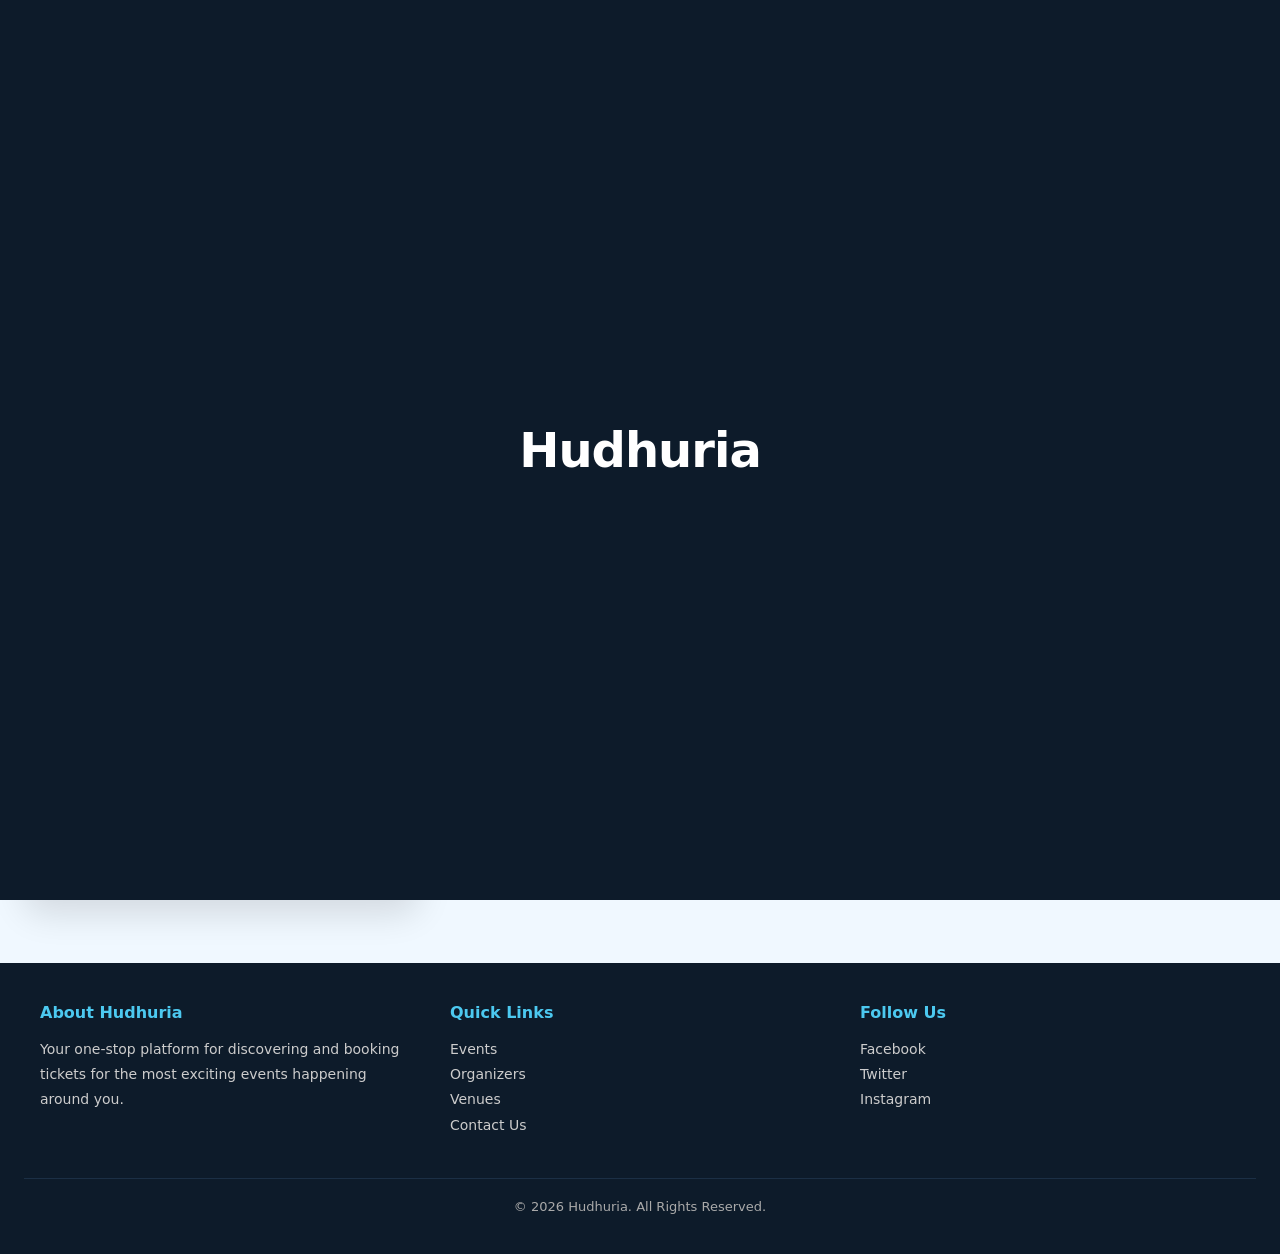
<file: index.html>
<!DOCTYPE html>
<html lang="en">
<head>
  <meta charset="UTF-8">
  <title>Events</title>
  <link rel="stylesheet" href="styles.css">
</head>
<body>

<div class="splash-screen" id="splash">
  <h1 class="splash-logo">Hudhuria</h1>
</div>

<nav class="top-nav">
  <div class="nav-left">
    <a href="index.html" class="nav-link active">Events</a>
    <a href="organizers.html" class="nav-link">Organizers</a>
    <a href="venues.html" class="nav-link">Venues</a>
  </div>
  <a href="index.html" class="logo">Hudhuria</a>
  <div class="nav-right">
    <a href="signup.html" class="signup-btn">Sign Up</a>
    <a href="login.html" class="login-btn">Login</a>
  </div>
</nav>

<section class="events-section">
  <h3 class="section-title">Upcoming Events</h3>

  <div class="search-container">
    <input type="text" class="search-input" placeholder="Search for events...">
  </div>

  <div class="events-grid">


    <!-- EVENT CARD -->
    <a href="event-details.html" class="ticket-card" aria-label="View details for Techies Meetup">
      <div class="ticket-inner">
        <img src="./images-events-1.jpg" class="ticket-image" alt="Event">

        <div class="ticket-content">
          <span class="event-date">APR 12 • 6:00 PM</span>
          <h4 class="event-title">Techies Meetup</h4>
          <p class="event-venue">Main Auditorium</p>

          <span class="event-price paid">FREE</span>
        </div>
      </div>
    </a>

    <!-- FREE EVENT -->
    <a href="event-details.html" class="ticket-card" aria-label="View details for Culture Night">
      <div class="ticket-inner">
        <img src="./images-events-1.jpg" class="ticket-image" alt="Event">

        <div class="ticket-content">
          <span class="event-date">APR 18 • 4:00 PM</span>
          <h4 class="event-title">Culture Night</h4>
          <p class="event-venue">Parking lot B</p>

          <span class="event-price free">sh.1,500</span>
        </div>
      </div>
    </a>

    <!-- EVENT CARD 3 -->
    <a href="event-details.html" class="ticket-card" aria-label="View details for Music Festival">
      <div class="ticket-inner">
        <img src="./images-events-1.jpg" class="ticket-image" alt="Abstract coding image">

        <div class="ticket-content">
          <span class="event-date">MAY 01 • 12:00 PM</span>
          <h4 class="event-title">Music Festival</h4>
          <p class="event-venue">City Park</p>

          <span class="event-price free">sh.2,500</span>
        </div>
      </div>
    </a>

    <!-- EVENT CARD 4 -->
    <a href="event-details.html" class="ticket-card" aria-label="View details for Art Exhibition">
      <div class="ticket-inner">
        <img src="./images-events-1.jpg" class="ticket-image" alt="Abstract coding image">

        <div class="ticket-content">
          <span class="event-date">MAY 05 • 10:00 AM</span>
          <h4 class="event-title">Art Exhibition</h4>
          <p class="event-venue">Grand Gallery</p>

          <span class="event-price paid">FREE</span>
        </div>
      </div>
    </a>

  </div>
</section>

<footer class="site-footer">
  <div class="footer-container">
    <div class="footer-column">
      <h4>About Hudhuria</h4>
      <p>Your one-stop platform for discovering and booking tickets for the most exciting events happening around you.</p>
    </div>
    <div class="footer-column">
      <h4>Quick Links</h4>
      <a href="index.html">Events</a><br>
      <a href="organizers.html">Organizers</a><br>
      <a href="venues.html">Venues</a><br>
      <a href="#">Contact Us</a>
    </div>
    <div class="footer-column">
      <h4>Follow Us</h4>
      <a href="#">Facebook</a><br>
      <a href="#">Twitter</a><br>
      <a href="#">Instagram</a>
    </div>
  </div>
  <div class="footer-bottom">
    <p>&copy; 2026 Hudhuria. All Rights Reserved.</p>
  </div>
</footer>

<script>
  // Wait 3 seconds, then add the 'hidden' class to fade out the splash screen
  setTimeout(function() {
    document.getElementById('splash').classList.add('hidden');
  }, 3000);
</script>

</body>
</html>
</file>
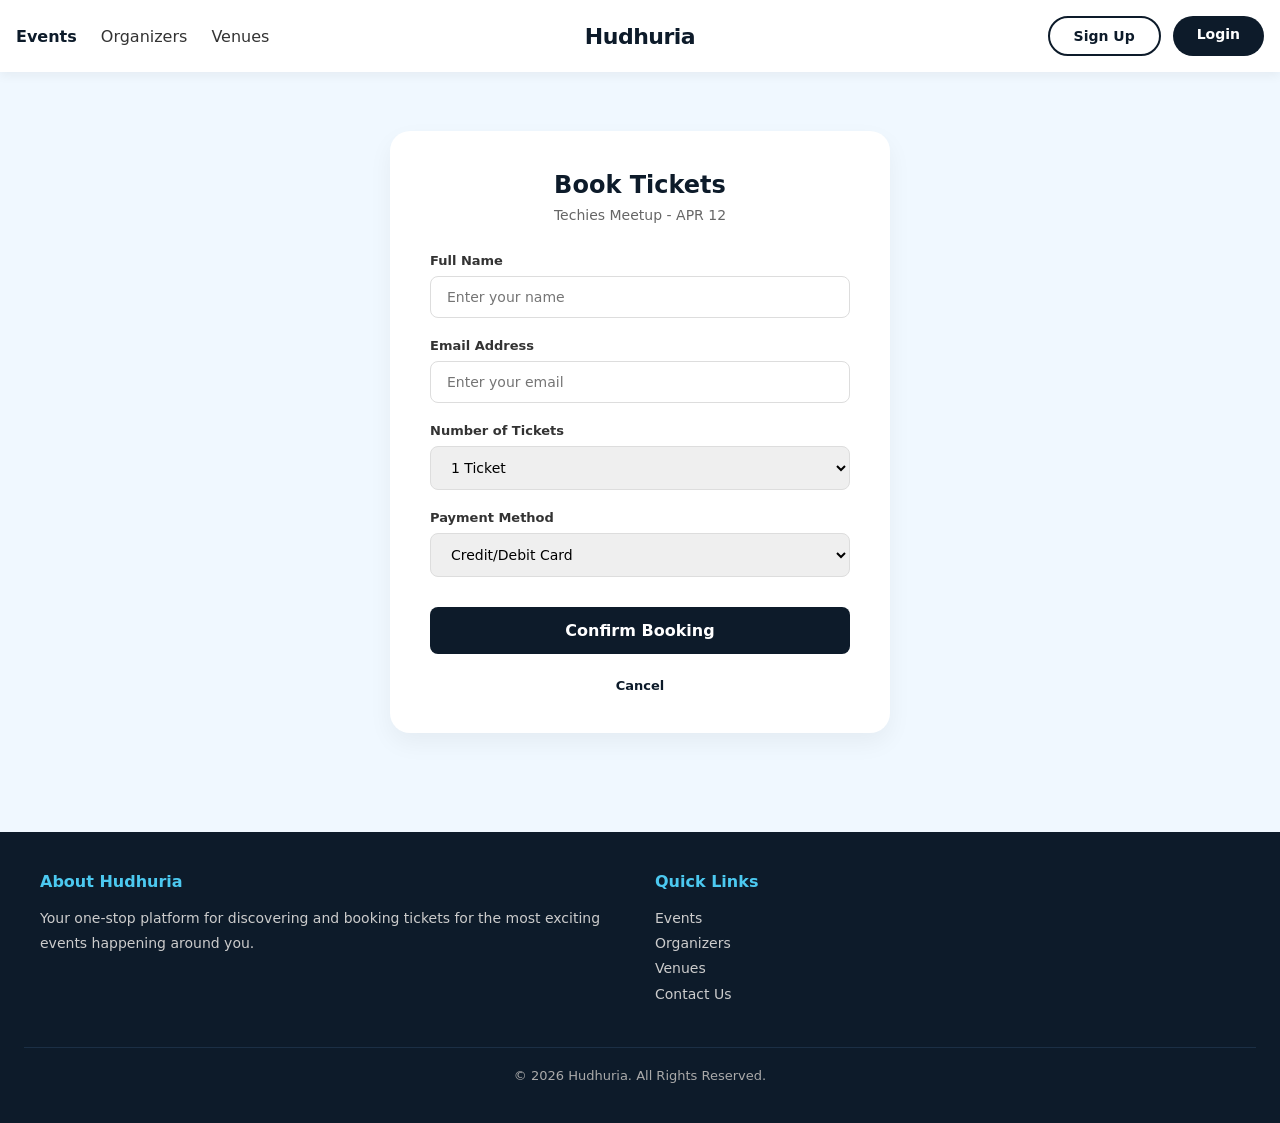
<file: booking.html>
<!DOCTYPE html>
<html lang="en">
<head>
  <meta charset="UTF-8">
  <title>Book Tickets - Hudhuria</title>
  <link rel="stylesheet" href="styles.css">
</head>
<body>

<nav class="top-nav">
  <div class="nav-left">
    <a href="index.html" class="nav-link active">Events</a>
    <a href="organizers.html" class="nav-link">Organizers</a>
    <a href="venues.html" class="nav-link">Venues</a>
  </div>
  <a href="index.html" class="logo">Hudhuria</a>
  <div class="nav-right">
    <a href="signup.html" class="signup-btn">Sign Up</a>
    <a href="login.html" class="login-btn">Login</a>
  </div>
</nav>

<div class="login-wrapper">
  <div class="login-card" style="max-width: 500px;">
    <h2 class="login-title">Book Tickets</h2>
    <p class="login-subtitle">Techies Meetup - APR 12</p>
    
    <form class="login-form">
      <div class="form-group">
        <label for="name">Full Name</label>
        <input type="text" id="name" class="form-input" placeholder="Enter your name">
      </div>

      <div class="form-group">
        <label for="email">Email Address</label>
        <input type="email" id="email" class="form-input" placeholder="Enter your email">
      </div>

      <div class="form-group">
        <label for="tickets">Number of Tickets</label>
        <select id="tickets" class="form-input">
          <option value="1">1 Ticket</option>
          <option value="2">2 Tickets</option>
          <option value="3">3 Tickets</option>
          <option value="4">4 Tickets</option>
          <option value="5">5 Tickets</option>
        </select>
      </div>

      <div class="form-group">
        <label for="payment">Payment Method</label>
        <select id="payment" class="form-input">
          <option value="card">Credit/Debit Card</option>
          <option value="mpesa">M-Pesa</option>
          <option value="paypal">PayPal</option>
        </select>
      </div>
      
      <button type="submit" class="form-btn">Confirm Booking</button>
      
      <div class="form-footer">
        <p><a href="event-details.html">Cancel</a></p>
      </div>
    </form>
  </div>
</div>

<footer class="site-footer">
  <div class="footer-container">
    <div class="footer-column">
      <h4>About Hudhuria</h4>
      <p>Your one-stop platform for discovering and booking tickets for the most exciting events happening around you.</p>
    </div>
    <div class="footer-column">
      <h4>Quick Links</h4>
      <a href="index.html">Events</a><br>
      <a href="organizers.html">Organizers</a><br>
      <a href="venues.html">Venues</a><br>
      <a href="#">Contact Us</a>
    </div>
  </div>
  <div class="footer-bottom">
    <p>&copy; 2026 Hudhuria. All Rights Reserved.</p>
  </div>
</footer>

</body>
</html>
</file>
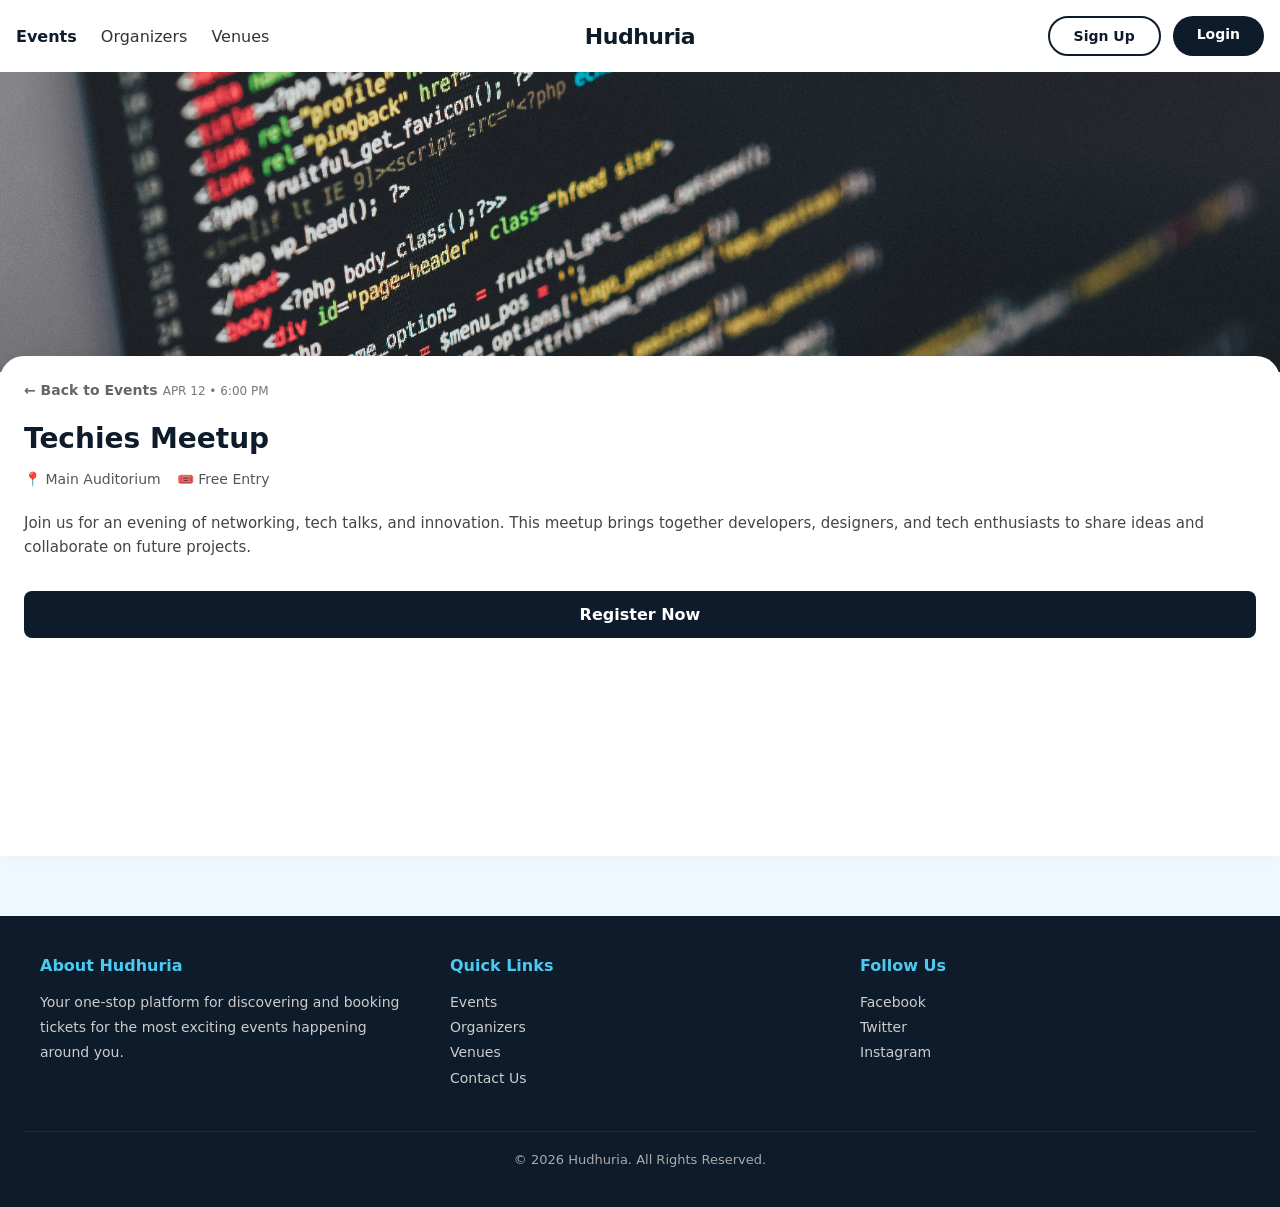
<file: event-details.html>
<!DOCTYPE html>
<html lang="en">
<head>
  <meta charset="UTF-8">
  <title>Event Details - Hudhuria</title>
  <link rel="stylesheet" href="styles.css">
</head>
<body>

<nav class="top-nav">
  <div class="nav-left">
    <a href="index.html" class="nav-link active">Events</a>
    <a href="organizers.html" class="nav-link">Organizers</a>
    <a href="venues.html" class="nav-link">Venues</a>
  </div>
  <a href="index.html" class="logo">Hudhuria</a>
  <div class="nav-right">
    <a href="signup.html" class="signup-btn">Sign Up</a>
    <a href="login.html" class="login-btn">Login</a>
  </div>
</nav>

<!-- Large Event Image -->
<img src="./images-events-1.jpg" alt="Event Detail" class="details-image">

<div class="details-container">
  <a href="index.html" class="back-link">← Back to Events</a>
  <span class="event-date">APR 12 • 6:00 PM</span>
  <h1 class="details-title">Techies Meetup</h1>
  
  <div class="details-info">
    <span>📍 Main Auditorium</span>
    <span>🎟️ Free Entry</span>
  </div>

  <p class="details-description">
    Join us for an evening of networking, tech talks, and innovation. 
    This meetup brings together developers, designers, and tech enthusiasts 
    to share ideas and collaborate on future projects.
  </p>

  <a href="booking.html" class="form-btn" style="text-align:center; display:block; text-decoration:none;">Register Now</a>
</div>

<footer class="site-footer">
  <div class="footer-container">
    <div class="footer-column">
      <h4>About Hudhuria</h4>
      <p>Your one-stop platform for discovering and booking tickets for the most exciting events happening around you.</p>
    </div>
    <div class="footer-column">
      <h4>Quick Links</h4>
      <a href="index.html">Events</a><br>
      <a href="organizers.html">Organizers</a><br>
      <a href="venues.html">Venues</a><br>
      <a href="#">Contact Us</a>
    </div>
    <div class="footer-column">
      <h4>Follow Us</h4>
      <a href="#">Facebook</a><br>
      <a href="#">Twitter</a><br>
      <a href="#">Instagram</a>
    </div>
  </div>
  <div class="footer-bottom">
    <p>&copy; 2026 Hudhuria. All Rights Reserved.</p>
  </div>
</footer>

</body>
</html>
</file>
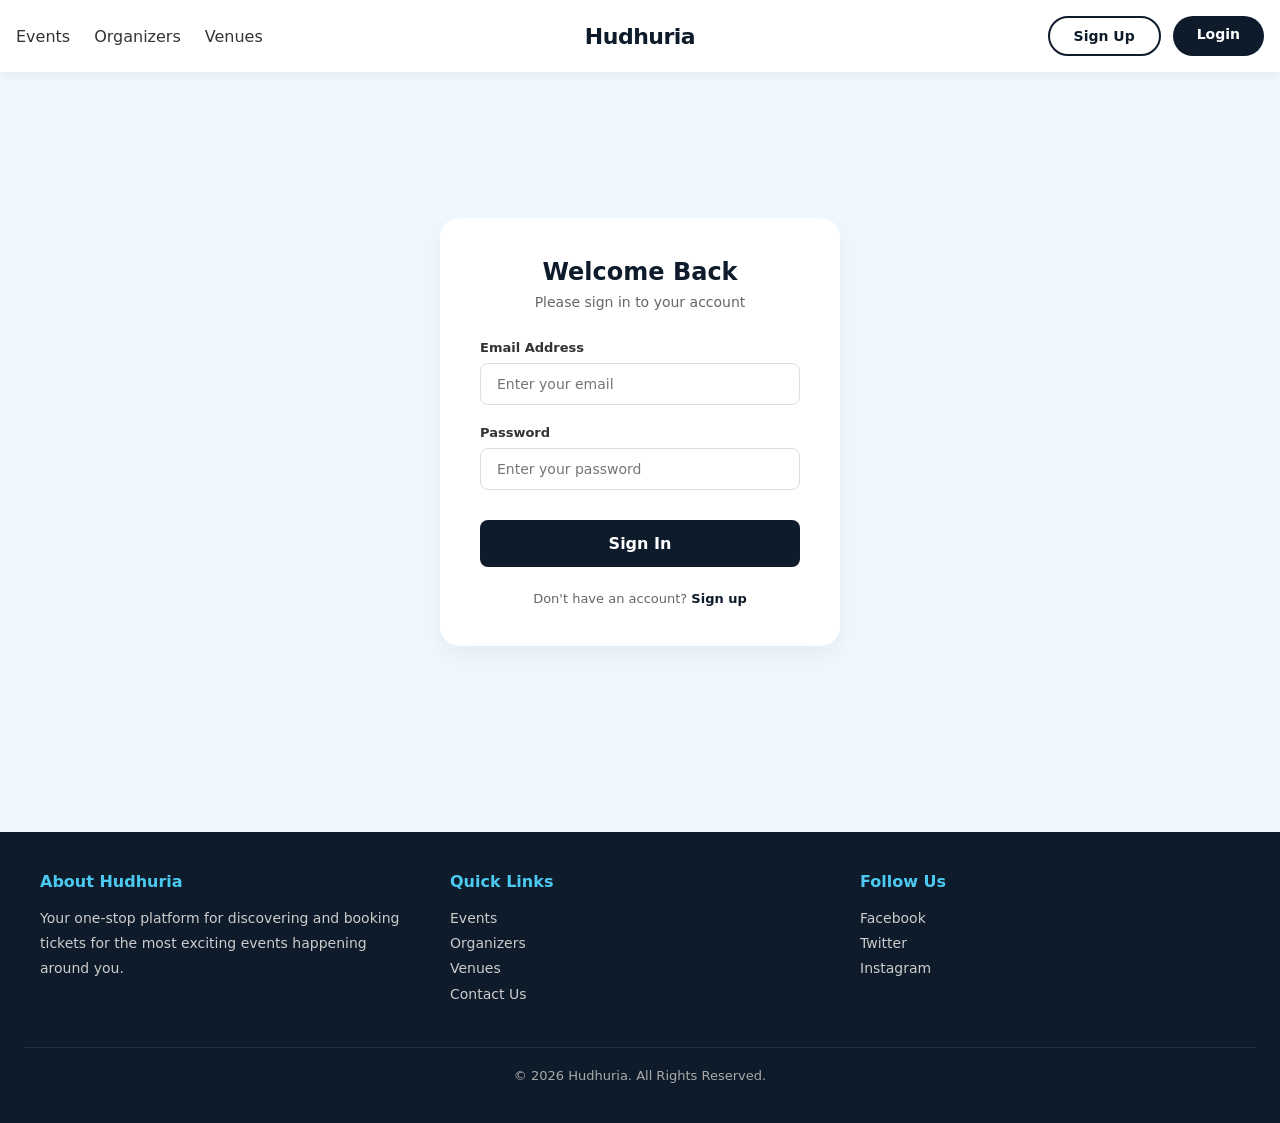
<file: login.html>
<!DOCTYPE html>
<html lang="en">
<head>
  <meta charset="UTF-8">
  <title>Login - Hudhuria</title>
  <link rel="stylesheet" href="styles.css">
</head>
<body>

<nav class="top-nav">
  <div class="nav-left">
    <a href="index.html" class="nav-link">Events</a>
    <a href="organizers.html" class="nav-link">Organizers</a>
    <a href="venues.html" class="nav-link">Venues</a>
  </div>
  <a href="index.html" class="logo">Hudhuria</a>
  <div class="nav-right">
    <a href="signup.html" class="signup-btn">Sign Up</a>
    <a href="login.html" class="login-btn">Login</a>
  </div>
</nav>

<div class="login-wrapper">
  <div class="login-card">
    <h2 class="login-title">Welcome Back</h2>
    <p class="login-subtitle">Please sign in to your account</p>
    
    <form class="login-form">
      <div class="form-group">
        <label for="email">Email Address</label>
        <input type="email" id="email" class="form-input" placeholder="Enter your email">
      </div>
      
      <div class="form-group">
        <label for="password">Password</label>
        <input type="password" id="password" class="form-input" placeholder="Enter your password">
      </div>
      
      <button type="submit" class="form-btn">Sign In</button>
      
      <div class="form-footer">
        <p>Don't have an account? <a href="signup.html">Sign up</a></p>
      </div>
    </form>
  </div>
</div>

<footer class="site-footer">
  <div class="footer-container">
    <div class="footer-column">
      <h4>About Hudhuria</h4>
      <p>Your one-stop platform for discovering and booking tickets for the most exciting events happening around you.</p>
    </div>
    <div class="footer-column">
      <h4>Quick Links</h4>
      <a href="index.html">Events</a><br>
      <a href="organizers.html">Organizers</a><br>
      <a href="venues.html">Venues</a><br>
      <a href="#">Contact Us</a>
    </div>
    <div class="footer-column">
      <h4>Follow Us</h4>
      <a href="#">Facebook</a><br>
      <a href="#">Twitter</a><br>
      <a href="#">Instagram</a>
    </div>
  </div>
  <div class="footer-bottom">
    <p>&copy; 2026 Hudhuria. All Rights Reserved.</p>
  </div>
</footer>

</body>
</html>
</file>
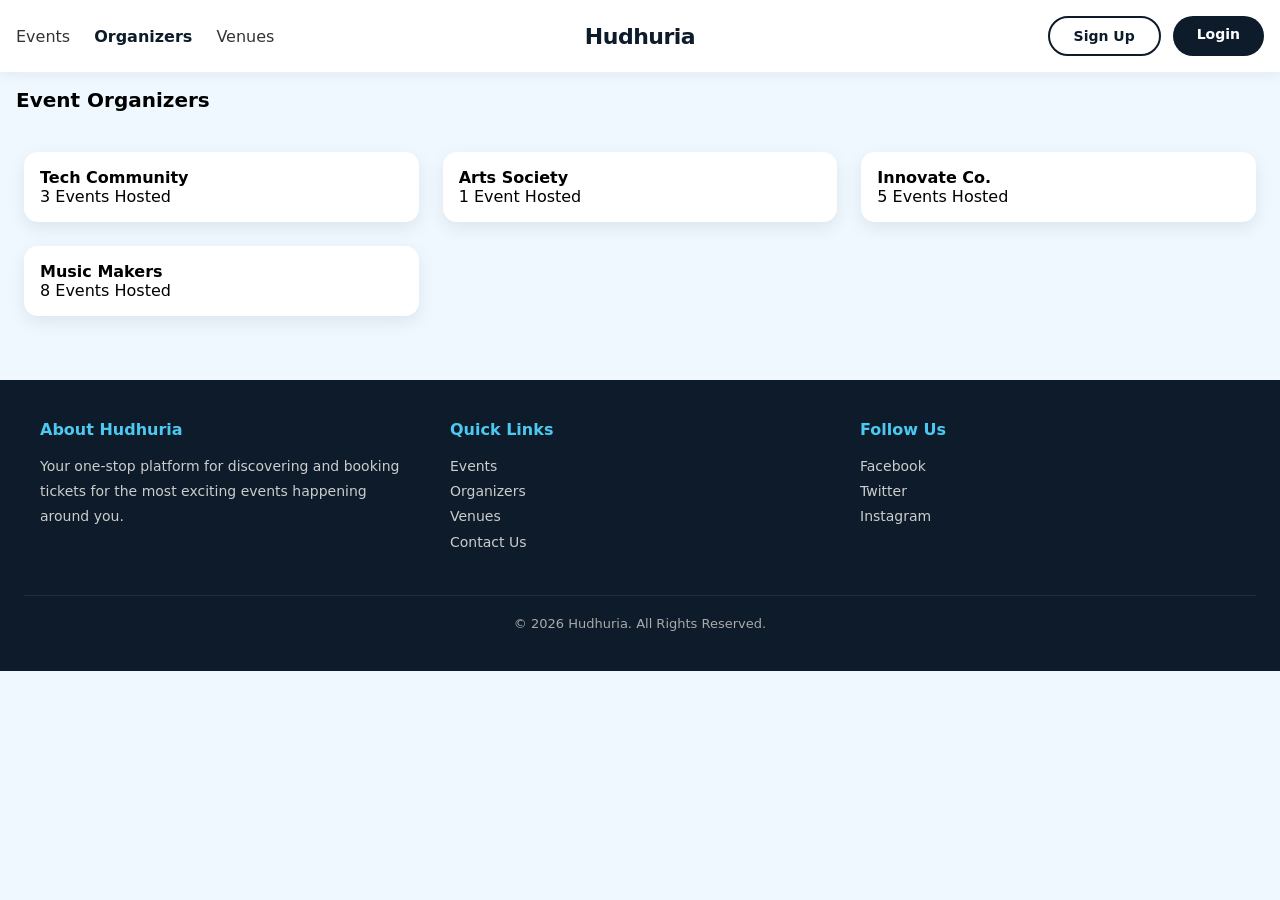
<file: organizers.html>
<!DOCTYPE html>
<html>
<head>
  <title>Organizers</title>
  <link rel="stylesheet" href="styles.css">
</head>
<body>

<nav class="top-nav">
  <div class="nav-left">
    <a href="index.html" class="nav-link">Events</a>
    <a href="organizers.html" class="nav-link active">Organizers</a>
    <a href="venues.html" class="nav-link">Venues</a>
  </div>
  <a href="index.html" class="logo">Hudhuria</a>
  <div class="nav-right">
    <a href="signup.html" class="signup-btn">Sign Up</a>
    <a href="login.html" class="login-btn">Login</a>
  </div>
</nav>

<section class="dashboard">
  <h3 class="section-title">Event Organizers</h3>

  <div class="card-list">
    <div class="simple-card">
      <h4>Tech Community</h4>
      <p>3 Events Hosted</p>
    </div>

    <div class="simple-card">
      <h4>Arts Society</h4>
      <p>1 Event Hosted</p>
    </div>
    <div class="simple-card">
      <h4>Innovate Co.</h4>
      <p>5 Events Hosted</p>
    </div>
    <div class="simple-card">
      <h4>Music Makers</h4>
      <p>8 Events Hosted</p>
    </div>
  </div>
</section>

<footer class="site-footer">
  <div class="footer-container">
    <div class="footer-column">
      <h4>About Hudhuria</h4>
      <p>Your one-stop platform for discovering and booking tickets for the most exciting events happening around you.</p>
    </div>
    <div class="footer-column">
      <h4>Quick Links</h4>
      <a href="index.html">Events</a><br>
      <a href="organizers.html">Organizers</a><br>
      <a href="venues.html">Venues</a><br>
      <a href="#">Contact Us</a>
    </div>
    <div class="footer-column">
      <h4>Follow Us</h4>
      <a href="#">Facebook</a><br>
      <a href="#">Twitter</a><br>
      <a href="#">Instagram</a>
    </div>
  </div>
  <div class="footer-bottom">
    <p>&copy; 2026 Hudhuria. All Rights Reserved.</p>
  </div>
</footer>

</body>
</html>
</file>
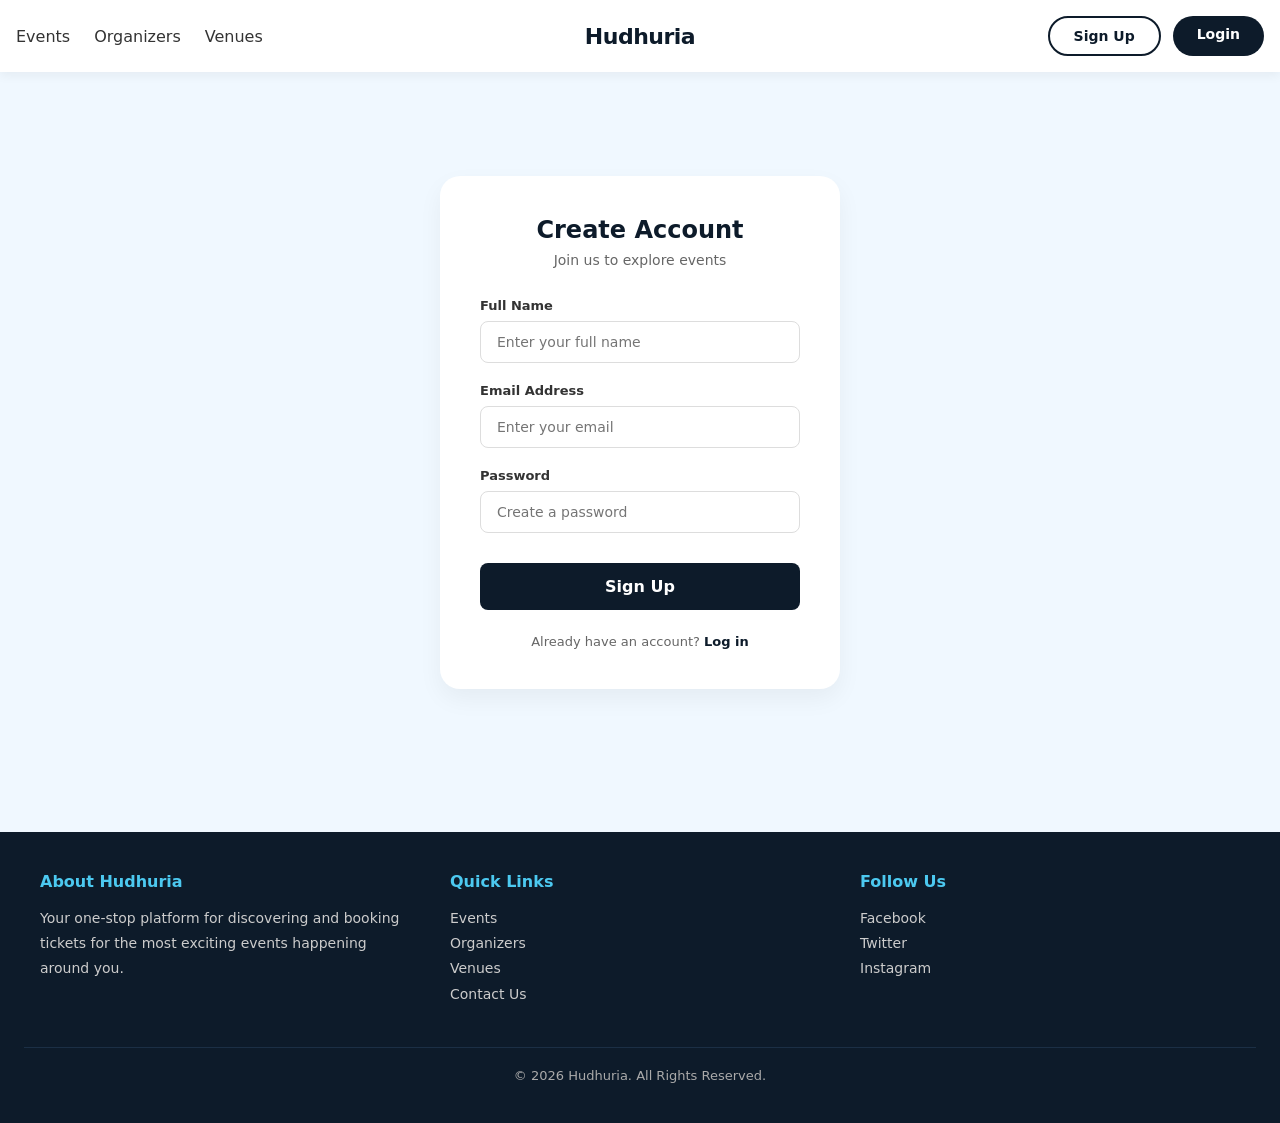
<file: signup.html>
<!DOCTYPE html>
<html lang="en">
<head>
  <meta charset="UTF-8">
  <title>Sign Up - Hudhuria</title>
  <link rel="stylesheet" href="styles.css">
</head>
<body>

<nav class="top-nav">
  <div class="nav-left">
    <a href="index.html" class="nav-link">Events</a>
    <a href="organizers.html" class="nav-link">Organizers</a>
    <a href="venues.html" class="nav-link">Venues</a>
  </div>
  <a href="index.html" class="logo">Hudhuria</a>
  <div class="nav-right">
    <a href="signup.html" class="signup-btn">Sign Up</a>
    <a href="login.html" class="login-btn">Login</a>
  </div>
</nav>

<div class="login-wrapper">
  <div class="login-card">
    <h2 class="login-title">Create Account</h2>
    <p class="login-subtitle">Join us to explore events</p>
    
    <form class="login-form">
      <div class="form-group">
        <label for="fullname">Full Name</label>
        <input type="text" id="fullname" class="form-input" placeholder="Enter your full name">
      </div>

      <div class="form-group">
        <label for="email">Email Address</label>
        <input type="email" id="email" class="form-input" placeholder="Enter your email">
      </div>
      
      <div class="form-group">
        <label for="password">Password</label>
        <input type="password" id="password" class="form-input" placeholder="Create a password">
      </div>
      
      <button type="submit" class="form-btn">Sign Up</button>
      
      <div class="form-footer">
        <p>Already have an account? <a href="login.html">Log in</a></p>
      </div>
    </form>
  </div>
</div>

<footer class="site-footer">
  <div class="footer-container">
    <div class="footer-column">
      <h4>About Hudhuria</h4>
      <p>Your one-stop platform for discovering and booking tickets for the most exciting events happening around you.</p>
    </div>
    <div class="footer-column">
      <h4>Quick Links</h4>
      <a href="index.html">Events</a><br>
      <a href="organizers.html">Organizers</a><br>
      <a href="venues.html">Venues</a><br>
      <a href="#">Contact Us</a>
    </div>
    <div class="footer-column">
      <h4>Follow Us</h4>
      <a href="#">Facebook</a><br>
      <a href="#">Twitter</a><br>
      <a href="#">Instagram</a>
    </div>
  </div>
  <div class="footer-bottom">
    <p>&copy; 2026 Hudhuria. All Rights Reserved.</p>
  </div>
</footer>

</body>
</html>
</file>
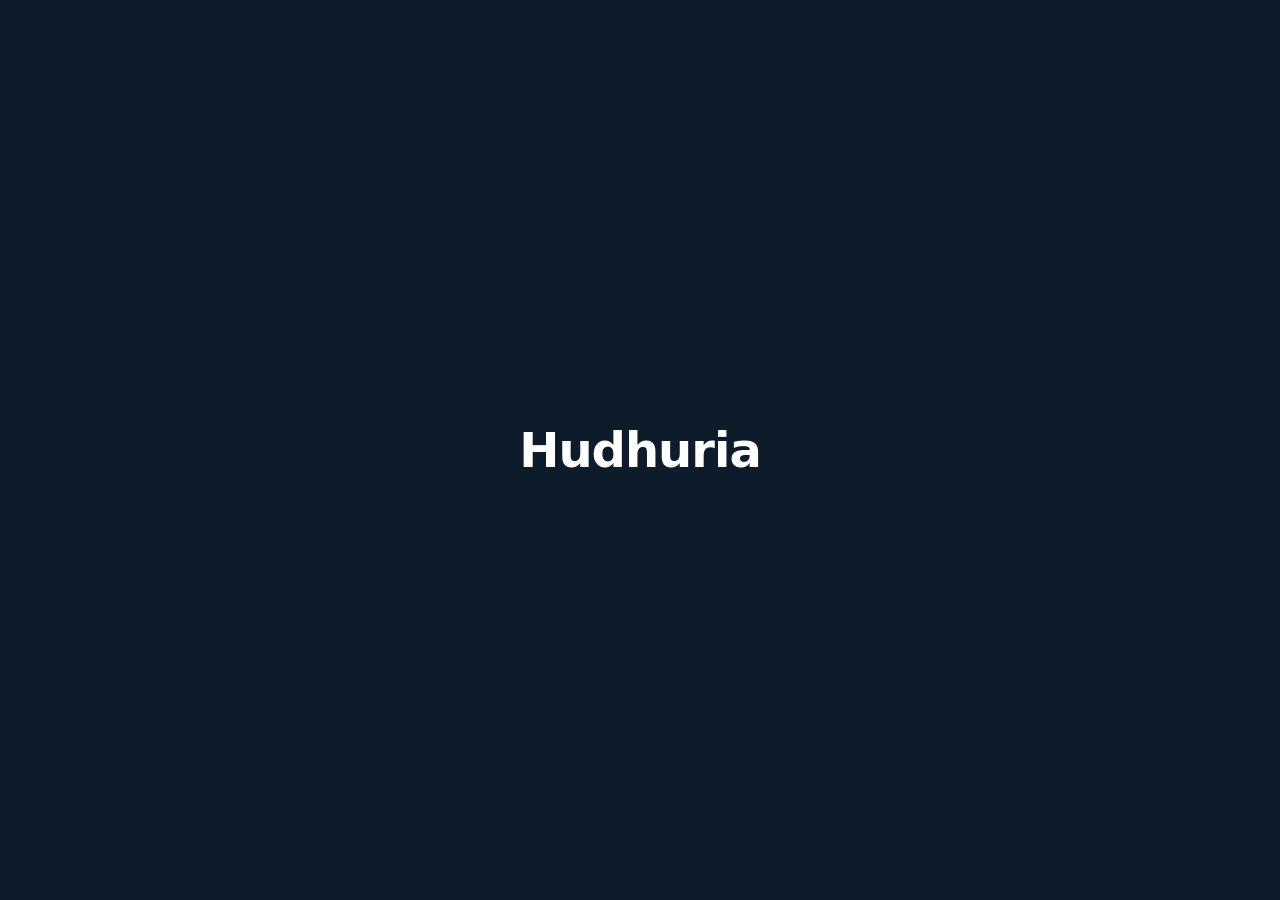
<file: splash.html>
<!DOCTYPE html>
<html lang="en">
<head>
  <meta charset="UTF-8">
  <title>Welcome to Hudhuria</title>
  <link rel="stylesheet" href="styles.css">
  <!-- This will redirect to the home page after 3 seconds -->
  <meta http-equiv="refresh" content="3;url=index.html" />
</head>
<body>

<div class="splash-screen">
  <h1 class="splash-logo">Hudhuria</h1>
</div>

</body>
</html>
</file>
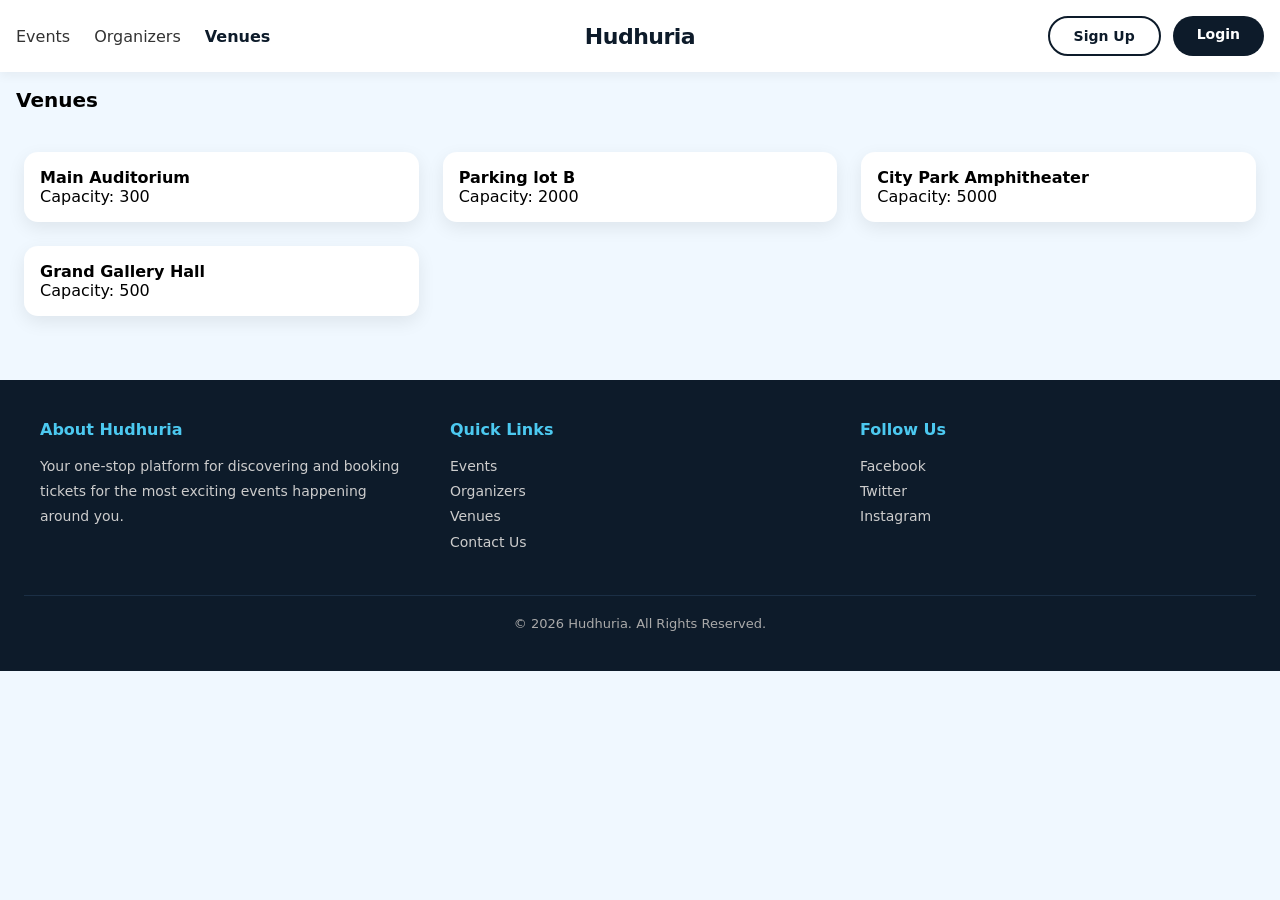
<file: venues.html>
<!DOCTYPE html>
<html>
<head>
  <title>Venues</title>
  <link rel="stylesheet" href="styles.css">
</head>
<body>

<nav class="top-nav">
  <div class="nav-left">
    <a href="index.html" class="nav-link">Events</a>
    <a href="organizers.html" class="nav-link">Organizers</a>
    <a href="venues.html" class="nav-link active">Venues</a>
  </div>
  <a href="index.html" class="logo">Hudhuria</a>
  <div class="nav-right">
    <a href="signup.html" class="signup-btn">Sign Up</a>
    <a href="login.html" class="login-btn">Login</a>
  </div>
</nav>

<section class="dashboard">
  <h3 class="section-title">Venues</h3>

  <div class="card-list">
    <div class="simple-card">
      <h4>Main Auditorium</h4>
      <p>Capacity: 300</p>
    </div>

    <div class="simple-card">
      <h4>Parking lot B</h4>
      <p>Capacity: 2000</p>
    </div>
    <div class="simple-card">
      <h4>City Park Amphitheater</h4>
      <p>Capacity: 5000</p>
    </div>
    <div class="simple-card">
      <h4>Grand Gallery Hall</h4>
      <p>Capacity: 500</p>
    </div>
  </div>
</section>

<footer class="site-footer">
  <div class="footer-container">
    <div class="footer-column">
      <h4>About Hudhuria</h4>
      <p>Your one-stop platform for discovering and booking tickets for the most exciting events happening around you.</p>
    </div>
    <div class="footer-column">
      <h4>Quick Links</h4>
      <a href="index.html">Events</a><br>
      <a href="organizers.html">Organizers</a><br>
      <a href="venues.html">Venues</a><br>
      <a href="#">Contact Us</a>
    </div>
    <div class="footer-column">
      <h4>Follow Us</h4>
      <a href="#">Facebook</a><br>
      <a href="#">Twitter</a><br>
      <a href="#">Instagram</a>
    </div>
  </div>
  <div class="footer-bottom">
    <p>&copy; 2026 Hudhuria. All Rights Reserved.</p>
  </div>
</footer>

</body>
</html>
</file>
<file: styles.css>
/* CSS VARIABLES */
:root {
  --dark-blue: #0d1b2a;
  --dark-blue-hover: #1b2f45;
  --accent-light-blue: #4cc9f0;
  --accent-light-blue-darker: #4895ef;
  --text-light: #f1f1f1;
  --text-dark: #333;
  --background-light: #f0f8ff;
  --background-white: #fff;
}

* {
  box-sizing: border-box;
  margin: 0;
  font-family: system-ui, sans-serif;
}

body {
  background: var(--background-light);
}

/* NAV */
.top-nav {
  display: flex;
  justify-content: space-between;
  padding: 16px;
  background: var(--background-white);
  box-shadow: 0 4px 10px rgba(0,0,0,0.05);
  align-items: center;
}

.nav-left {
  display: flex;
  gap: 24px;
  flex: 1;
}

.nav-link {
  text-decoration: none;
  color: var(--text-dark);
  font-weight: 500;
  transition: color 0.2s;
}

.nav-link:hover {
  color: var(--accent-light-blue);
}

.nav-link.active {
  color: var(--dark-blue);
  font-weight: 700;
}

.logo {
  text-align: center;
  font-weight: 800;
  font-size: 22px;
  letter-spacing: -0.5px;
  color: var(--dark-blue);
  text-decoration: none;
}

.nav-right {
  display: flex;
  justify-content: flex-end;
  flex: 1;
}

.signup-btn {
  text-decoration: none;
  background: transparent;
  color: var(--dark-blue);
  padding: 10px 24px;
  border-radius: 50px;
  font-size: 14px;
  font-weight: 600;
  border: 2px solid var(--dark-blue);
  transition: all 0.2s;
  margin-right: 12px;
}

.signup-btn:hover {
  background: var(--dark-blue);
  color: var(--background-white);
}

.login-btn {
  text-decoration: none;
  background: var(--dark-blue);
  color: var(--background-white);
  padding: 10px 24px;
  border-radius: 50px;
  font-size: 14px;
  font-weight: 600;
  transition: background 0.2s;
}

.login-btn:hover {
  background: var(--dark-blue-hover);
}

/* SPLASH SCREEN */
.splash-screen {
  position: fixed;
  top: 0;
  left: 0;
  width: 100%;
  z-index: 9999;
  display: flex;
  justify-content: center;
  align-items: center;
  height: 100vh;
  background-color: var(--dark-blue);
  transition: opacity 0.5s ease, visibility 0.5s;
}

.splash-logo {
  color: var(--background-white);
  font-size: 48px;
  font-weight: 800;
  letter-spacing: -1px;
  animation: fadeIn 2s ease-in-out;
}

.splash-screen.hidden {
  opacity: 0;
  visibility: hidden;
}

@keyframes fadeIn {
  from {
    opacity: 0;
    transform: scale(0.9);
  }
  to {
    opacity: 1;
    transform: scale(1);
  }
}
/* SECTIONS */
.section-title {
  padding: 16px;
  font-size: 20px;
}

/* SEARCH BAR */
.search-container {
    padding: 0 24px 24px;
    display: flex;
    gap: 10px;
}

.search-input {
    flex-grow: 1;
    padding: 14px 20px;
    border-radius: 50px;
    border: 1px solid #ddd;
    font-size: 16px;
}

/* SWIPEABLE EVENTS */
.events-grid {
  display: grid;
  grid-template-columns: repeat(auto-fill, minmax(300px, 1fr));
  gap: 24px;
  padding: 24px;
}

.ticket-card {
  width: 100%;
  text-decoration: none;
  color: inherit;
  cursor: pointer;
}

/* TICKET CARD */
.ticket-inner {
  background: var(--background-white);
  border-radius: 18px;
  overflow: hidden;
  box-shadow: 0 15px 35px rgba(0,0,0,0.12);
}

.ticket-image {
  width: 100%;
  height: 190px;
  object-fit: cover;
}

.ticket-content {
  padding: 14px;
}

.event-date {
  font-size: 12px;
  color: #777;
}

.event-title {
  margin: 6px 0;
}

.event-venue {
  font-size: 14px;
  color: #555;
}

/* PRICE TAG */
.event-price {
  display: inline-block;
  margin-top: 10px;
  padding: 6px 12px;
  border-radius: 20px;
  font-size: 13px;
  font-weight: 600;
}

.event-price.free {
  background: #e0f7fa;
  color: #0288d1;
}

.event-price.paid {
  background: #eef2f7;
  color: var(--dark-blue);
}

/* DASHBOARD CARDS */
.card-list {
  display: grid;
  grid-template-columns: repeat(auto-fill, minmax(300px, 1fr));
  gap: 24px;
  padding: 24px;
}

.simple-card {
  background: var(--background-white);
  padding: 16px;
  border-radius: 14px;
  box-shadow: 0 6px 18px rgba(0,0,0,0.08);
}

/* LOGIN PAGE */
.login-wrapper {
  display: flex;
  justify-content: center;
  align-items: center;
  min-height: 80vh;
  padding: 20px;
}

.login-card {
  background: var(--background-white);
  padding: 40px;
  border-radius: 20px;
  box-shadow: 0 10px 25px rgba(0,0,0,0.05);
  width: 100%;
  max-width: 400px;
  text-align: center;
}

.login-title {
  font-size: 24px;
  color: var(--dark-blue);
  margin-bottom: 8px;
}

.login-subtitle {
  color: #666;
  margin-bottom: 30px;
  font-size: 14px;
}

.form-group {
  margin-bottom: 20px;
  text-align: left;
}

.form-group label {
  display: block;
  font-size: 13px;
  font-weight: 600;
  color: var(--text-dark);
  margin-bottom: 8px;
}

.form-input {
  width: 100%;
  padding: 12px 16px;
  border: 1px solid #ddd;
  border-radius: 8px;
  font-size: 14px;
  transition: border-color 0.2s;
}

.form-input:focus {
  outline: none;
  border-color: var(--dark-blue);
}

.form-btn {
  width: 100%;
  padding: 14px;
  background: var(--dark-blue);
  color: var(--background-white);
  border: none;
  border-radius: 8px;
  font-size: 16px;
  font-weight: 600;
  cursor: pointer;
  transition: background 0.2s;
  margin-top: 10px;
}

.form-btn:hover {
  background: var(--dark-blue-hover);
}

.form-footer {
  margin-top: 24px;
  font-size: 13px;
  color: #666;
}

.form-footer a {
  color: var(--dark-blue);
  text-decoration: none;
  font-weight: 600;
}

/* EVENT DETAILS PAGE */
.details-image {
  width: 100%;
  height: 300px;
  object-fit: cover;
}

.details-container {
  padding: 24px;
  background: var(--background-white);
  position: relative;
  top: -20px;
  border-radius: 24px 24px 0 0;
  min-height: 500px;
  box-shadow: 0 -4px 20px rgba(0,0,0,0.05);
}

.details-title {
  font-size: 28px;
  color: var(--dark-blue);
  margin: 8px 0 16px;
}

.details-info {
  display: flex;
  gap: 16px;
  color: #555;
  font-size: 14px;
  margin-bottom: 24px;
  font-weight: 500;
}

.details-description {
  line-height: 1.6;
  color: #444;
  margin-bottom: 32px;
  font-size: 15px;
}

.back-link {
  display: inline-block;
  margin-bottom: 16px;
  color: #666;
  text-decoration: none;
  font-weight: 600;
  font-size: 14px;
  transition: color 0.2s;
}

.back-link:hover {
  color: var(--dark-blue);
}

/* ACCESSIBILITY */
a:focus-visible, button:focus-visible, input:focus-visible, .ticket-card:focus-visible {
  outline: 3px solid var(--accent-light-blue);
  outline-offset: 2px;
  border-radius: 4px; /* Add a slight radius to the outline */
}

/* Override for elements with custom focus */
.form-input:focus-visible {
    outline: none;
    box-shadow: 0 0 0 3px rgba(76, 201, 240, 0.4);
}

/* FOOTER */
.site-footer {
    background: var(--dark-blue);
    color: var(--text-light);
    padding: 40px 24px;
    margin-top: 40px;
}

.footer-container {
    max-width: 1200px;
    margin: 0 auto;
    display: grid;
    grid-template-columns: repeat(auto-fit, minmax(200px, 1fr));
    gap: 30px;
}

.footer-column h4 {
    margin-bottom: 15px;
    color: var(--accent-light-blue);
}

.footer-column p, .footer-column a {
    color: #ccc;
    text-decoration: none;
    line-height: 1.8;
    font-size: 14px;
}

.footer-column a:hover {
    color: var(--background-white);
    text-decoration: underline;
}

.footer-bottom {
    text-align: center;
    margin-top: 40px;
    padding-top: 20px;
    border-top: 1px solid var(--dark-blue-hover);
    font-size: 13px;
    color: #aaa;
}
</file>
